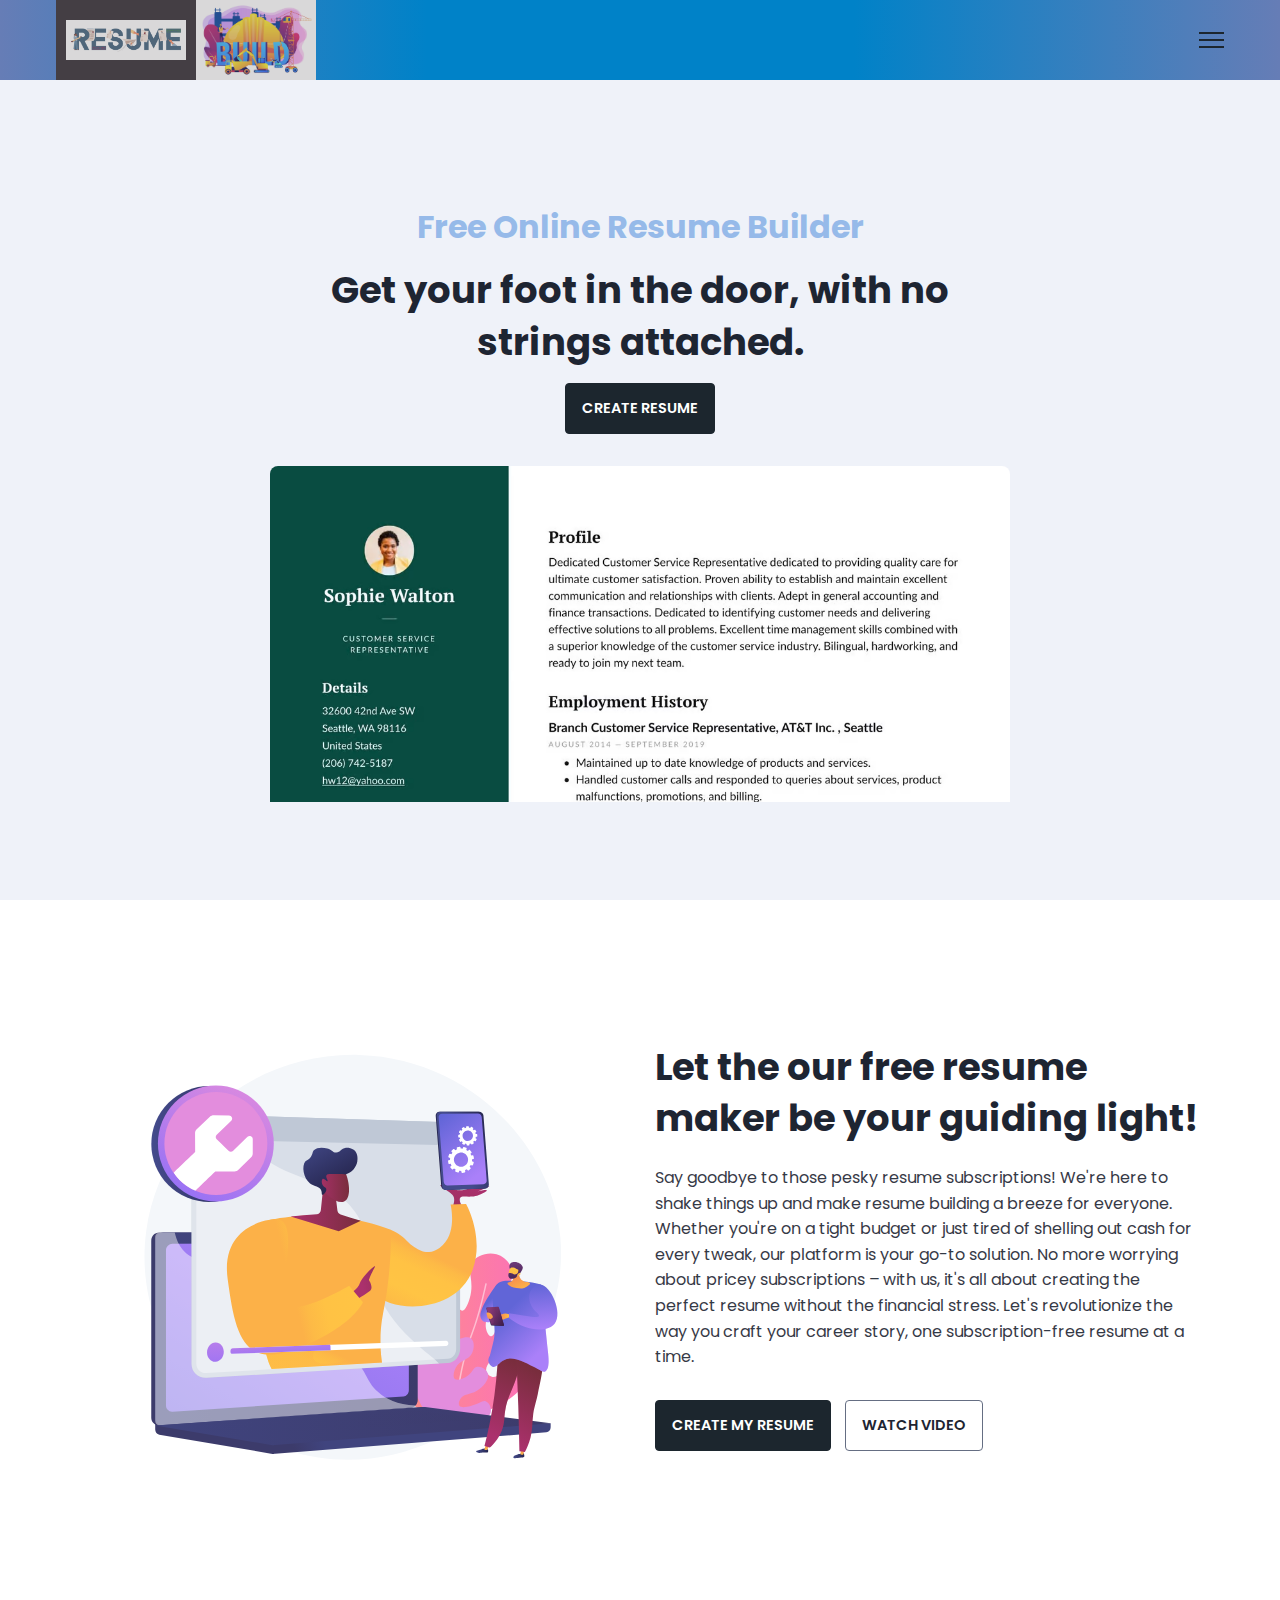
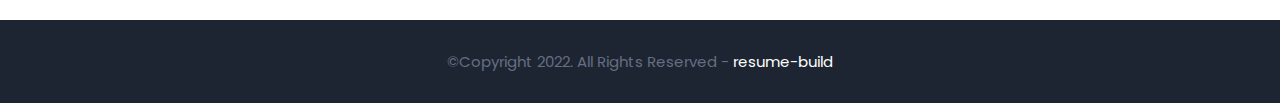
<file: index.html>
<!DOCTYPE html>
<html>
    <head>
        <meta charset="utf-8">
        <meta http-equiv="X-UA-Compatible" content="IE=edge">
        <title>Home Page</title>
        <meta name="description" content="">
        <meta name="viewport" content="width=device-width, initial-scale=1">
        <link rel="stylesheet" href="resources/css/main.css">
    </head>
    <body>

        <nav class = "navbar bg-white">
            <div class="container">
                <div class = "navbar-content">
                    <div class = "brand-and-toggler">
                        <a href = "index.html" class = "navbar-brand">
                            <img src = "resources/images/cv_icon.jpg" alt = "" class = "navbar-brand-icon">
                            <img src = "resources/images/cv_build_icon.jpg" alt = "" class = "navbar-brand-icon">
                        </a>
                        <button type = "button" class = "navbar-toggler-btn">
                            <div class = "bars">
                                <div class = "bar"></div>
                                <div class = "bar"></div>
                                <div class = "bar"></div>
                            </div>
                        </button>
                    </div>
                </div>
            </div>
        </nav>

        <header class = "header bg-bright" id = "header">
            <div class = "container">
                <div class = "header-content text-center"><br>
                    <h1 class="custom-heading" style="color: #96bae9;">Free Online Resume Builder</h1>
                    <h3 class = "lg-title">Get your foot in the door, with no strings attached.</h3>
                    <a href = "resume.html" class = "btn btn-primary text-uppercase">Create Resume</a>
                    <img src = "resources/images/dublin-resume-templates.avif">
                </div>
            </div>
        </header>

        <div class="section-one">
            <div class="container">
                <div class = "section-one-content">
                    <div class="section-one-l">
                        <img src = "resources/images/guide.svg">
                    </div>
                    <div class = "section-one-r text-center">
                        <h2 class = "lg-title">Let the our free resume maker be your guiding light!</h2>
                        <p class = "text">Say goodbye to those pesky resume subscriptions! We're here to shake things up and make resume building a breeze for everyone. Whether you're on a tight budget or just tired of shelling out cash for every tweak, our platform is your go-to solution. No more worrying about pricey subscriptions – with us, it's all about creating the perfect resume without the financial stress. Let's revolutionize the way you craft your career story, one subscription-free resume at a time.</p>
                        <div class = "btn-group">
                            <a href = "resume.html" class = "btn btn-primary text-uppercase">create my resume</a>
                            <a href = "#" class = "btn btn-secondary text-uppercase">watch video</a>
                        </div>
                    </div>
                </div>
            </div>
        </div>          
          
        

        <footer class = "footer bg-dark">
            <div class="container">
                <div class = "footer-content text-center">
                    <p class="fs-15">&copy;Copyright 2022. All Rights Reserved - <span>resume-build</span></p>
                </div>
            </div>
        </footer>
        
    </body>
</html>
</file>
<file: resources/css/main.css>
@import url('https://fonts.googleapis.com/css2?family=Manrope:wght@200;300;400;500;600;700;800&family=Poppins:ital,wght@0,100;0,200;0,300;0,400;0,500;0,600;0,700;0,800;0,900;1,100;1,200;1,300;1,400;1,500;1,600;1,700;1,800;1,900&display=swap');

:root{
    --clr-blue: #1c262e;
    --clr-blue-mid: #0a5aaa;
    --clr-blue-dark: #3032c4;
    --clr-white: #fff;
    --clr-bright: #EFF2F9;
    --clr-dark: #1e2532;
    --clr-black: #000;
    --clr-grey: #656e83;
    --clr-green: #084C41;
    --font-poppins: 'Poppins', sans-serif;
    --font-manrope: 'Manrope', sans-serif;;
    --transition: all 300ms ease-in-out;
}

*{
    padding: 0;
    margin: 0;
    box-sizing: border-box;
}

html{
    font-size: 10px;
}

body{
    font-size: 1.6rem;
    font-family: var(--font-poppins);
}

button{
    border: none;
    background-color: transparent;
    outline: 0;
    cursor: pointer;
    font-family: inherit;
}

img{
    width: 100%;
    display: block;
}

a{
    text-decoration: none;
}

/* fonts */
.font-poppins{font-family: var(--font-poppins);}
.font-manrope{font-family: var(--font-manrope);}

/* text colors */
.text-blue{color: var(--clr-blue);}
.text-blue-mid{color: var(--clr-blue-mid);}
.text-blue-dark{color: var(--clr-blue-dark);}
.text-bright{color: var(--clr-bright);}
.text-dark{color: var(--clr-dark);}
.text-grey{color: var(--clr-grey);}
.text-white{color: var(--clr-white);}

/* backgrounds */
.bg-blue{background-color: var(--clr-blue);}
.bg-blue-mid{background-color: var(--clr-blue-mid);}
.bg-blue-dark{background-color: var(--clr-blue-dark);}
.bg-bright{background-color: var(--clr-bright);}
.bg-dark{background-color: var(--clr-dark);}
.bg-grey{background-color: var(--clr-grey);}
.bg-white{background-color: var(--clr-white);}
.bg-black{background-color: var(--clr-black);}
.bg-green{background-color: var(--clr-green);}

.text-center{ text-align: center;}
.text-left{text-align: left;}
.text-right{text-align: right;}
.text-uppercase{text-transform: uppercase;}
.text-lowercase{text-transform: lowercase;}
.text-capitalize{text-transform: capitalize;}
.text{
    color: var(--clr-dark);
    opacity: 0.9;
    margin: 2rem 0;
    line-height: 1.6;
}

.fw-2{font-weight: 200;}
.fw-3{font-weight: 300;}
.fw-4{font-weight: 400;}
.fw-5{font-weight: 500;}
.fw-6{font-weight: 600;}
.fw-7{font-weight: 700;}
.fw-8{font-weight: 800;}

.fs-13{font-size: 13px;}
.fs-14{font-size: 14px;}
.fs-15{font-size: 15px;}
.fs-16{font-size: 16px;}
.fs-17{font-size: 17px;}
.fs-18{font-size: 18px;}
.fs-19{font-size: 19px;}
.fs-20{font-size: 20px;}
.fs-21{font-size: 21px;}
.fs-22{font-size: 22px;}
.fs-23{font-size: 23px;}
.fs-24{font-size: 24px;}
.fs-25{font-size: 25px;}

.ls-1{letter-spacing: 1px;}
.ls-2{letter-spacing: 2px;}

.container{
    max-width: 1200px;
    margin: 0 auto;
    padding: 0 1.6rem;
}

/* bars button */
.bars{
    display: flex;
    flex-direction: column;
    justify-content: space-between;
    height: 16.5px;
    width: 25px;
}
.bars .bar{
    width: 100%;
    height: 2px;
    background-color: var(--clr-blue);
    transition: var(--transition);
}

.bars:hover .bar{
    background-color: var(--clr-dark);
}

/* buttons */
.btn{
    font-size: 14.5px;
    font-weight: 600;
    padding: 1.4rem 1.6rem;
    border-radius: 4px;
    display: inline-block;
}

.btn-primary{
    background-color: var(--clr-blue);
    color: var(--clr-white);
    border: 1px solid var(--clr-blue);
    transition: var(--transition);
}

.btn-primary:hover{
    background-color: transparent;
    color: var(--clr-dark);
    border-color: var(--clr-grey);
}

.btn-secondary{
    background-color: transparent;
    color: var(--clr-dark);
    border: 1px solid var(--clr-grey);
    transition: var(--transition);
}

.btn-secondary:hover{
    background-color: var(--clr-blue);
    color: var(--clr-white);
    border-color: var(--clr-blue);
}

.btn-group button:first-child, .btn-group a:first-child{
    margin-right: 1rem!important;
}

/* navbar part */
.navbar{
    height: 80px; /* Adjusted height for a sleeker look */
    display: flex;
    align-items: center;
    justify-content: space-between; /* Align items to the ends */
    background: linear-gradient(to right, #667db6, #0082c8, #0082c8, #667db6); /* Gradient background for a dynamic effect */
    box-shadow: 0 2px 4px rgba(0, 0, 0, 0.1); /* Soft shadow for depth */
    padding: 0 20px; /* Added padding for breathing room */

}

.navbar .container{
    width: 100%;
}

.navbar-brand{
    display: flex;
    align-items: center;
    justify-content: flex-start;
    font-size: 1.8rem;
    background-color: rgb(68, 62, 68);
}
.navbar-brand-text{
    color: var(--clr-dark);
    font-weight: 600;
}
.navbar-brand-text span{
    color: var(--clr-blue);
}
.navbar-brand-icon{
    width: 120px;
    /* margin-right: 1px; */
    margin-left: 10px;
    opacity: 0.8;
}
.brand-and-toggler{
    display: flex;
    align-items: center;
    justify-content: space-between;
}
.header{
    min-height: calc(100vh - 80px);
    display: flex;
    flex-direction: column;
    align-items: center;
    justify-content: center;
}
.header-content{
    max-width: 740px;
    margin-right: auto;
    margin-left: auto;
}
.header-content img{
    max-width: 760px;
    border-top-right-radius: 8px;
    border-top-left-radius: 8px;
    margin-top: 3.2rem;
}
.lg-title{
    margin: 1.4rem 0;
    font-size: 37px;
    line-height: 1.4;
    color: var(--clr-dark);
}
.header-content p{
    margin-bottom: 2.6rem;
    line-height: 1.6;
}


/* section one */
.section-one{
    padding: 64px 0;
    min-height: 80vh;
    display: flex;
    align-items: center;
}
.section-one-l img{
    max-width: 545px;
    margin-right: auto;
    margin-left: auto;
}
.section-one-r{
    margin-top: 4rem;
}

.section-one .btn-group{
    margin-top: 2rem;
}
.section-one-r{
    max-width: 545px;
    margin-right: auto;
    margin-left: auto;
}
.section-one-r .btn-group{
    margin-top: 3rem;
}


/* footer */
.footer{
    padding: 3rem 0;
}
.footer-content p{
    color: var(--clr-grey);
}
.footer-content p span{
    color: var(--clr-white);
}

/* media queries */
@media screen and (min-width: 768px){
    .section-two .section-items{
        grid-template-columns: repeat(2, 1fr);
    }
}

@media screen and (min-width: 992px){
    .section-one-content{
        display: grid;
        grid-template-columns: repeat(2, 1fr);
        column-gap: 3rem;
    }
    .section-one-r{
        text-align: left;
    }
    .section-two .section-items{
        grid-template-columns: repeat(3, 1fr);
    }
    .section-two .section-item{
        text-align: left;
    }
    .section-two .section-item-icon img{
        margin-left: 0;
    }
}
</file>
